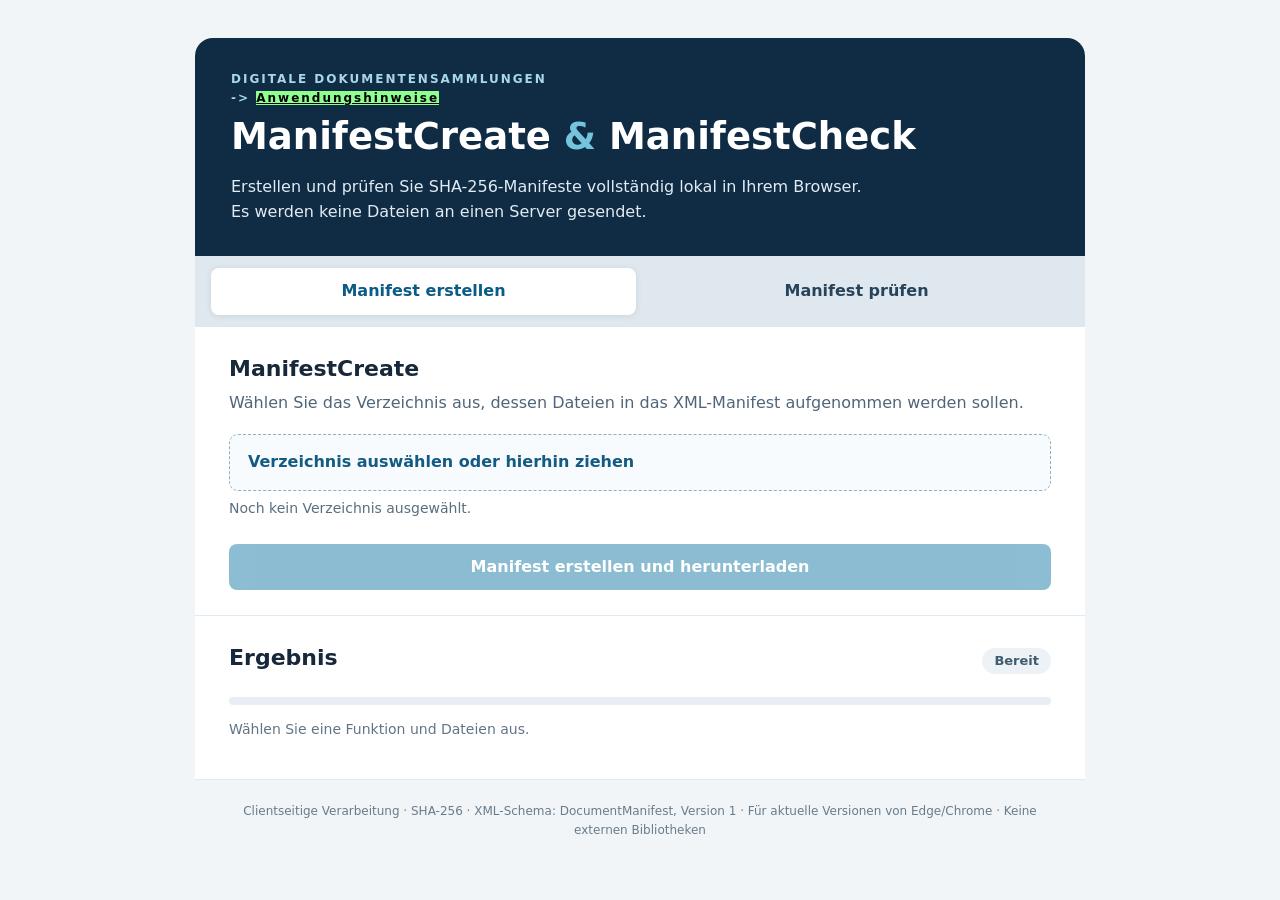
<file: ManifestWebApp/index.html>
<!doctype html>
<!--
ManifestCreate / ManifestCheck 
Copyright (c) 2026 Bernhard Simon Bock
SPDX-License-Identifier: MIT
-->
<html lang="de"><head><meta charset="utf-8"><meta name="viewport" content="width=device-width,initial-scale=1">
<title>ManifestCreate / ManifestCheck – lokal im Browser</title><link rel="stylesheet" href="style.css"></head>
<body><main class="shell">
<header>
<div class="eyebrow">DIGITALE DOKUMENTENSAMMLUNGEN<BR/> -> <a class="manual" href="https://github.com/bwk-germany/SHA256/tree/main/ManifestWebApp" target="_blank" rel="noopener noreferrer">Anwendungshinweise</a> </div>

<h1>ManifestCreate <span>&</span> ManifestCheck</h1>
 
  
<p>Erstellen und prüfen Sie SHA-256-Manifeste vollständig lokal in Ihrem Browser.<br/>Es werden keine Dateien an einen Server gesendet.</p></header>
<nav aria-label="Werkzeug"><button id="tab-create" class="tab active" aria-selected="true">Manifest erstellen</button><button id="tab-check" class="tab" aria-selected="false">Manifest prüfen</button></nav>
<section id="panel-create" class="panel">
<h2>ManifestCreate</h2><p>Wählen Sie das Verzeichnis aus, dessen Dateien in das XML-Manifest aufgenommen werden sollen.</p>
<label class="picker">Verzeichnis auswählen oder hierhin ziehen<input id="create-folder" type="file" webkitdirectory directory multiple></label>
<div class="selected" id="create-selected">Noch kein Verzeichnis ausgewählt.</div>
<button id="create-start" class="primary" disabled>Manifest erstellen und herunterladen</button>
</section>
<section id="panel-check" class="panel hidden">
<h2>ManifestCheck</h2><p>Wählen Sie die XML-Manifestdatei und das zu prüfende Verzeichnis. Beide werden ausschließlich lokal gelesen.</p>
<label class="picker">XML-Manifest auswählen oder hierhin ziehen<input id="check-manifest" type="file" accept=".xml,text/xml,application/xml"></label>
<div class="selected" id="check-manifest-selected">Noch keine Manifestdatei ausgewählt.</div>
<label class="picker">Datenverzeichnis auswählen oder hierhin ziehen<input id="check-folder" type="file" webkitdirectory directory multiple></label>
<div class="selected" id="check-folder-selected">Noch kein Datenverzeichnis ausgewählt.</div>
<button id="check-start" class="primary" disabled>Prüfung starten</button>
</section>
<section class="results" aria-live="polite"><div class="result-head"><h2>Ergebnis</h2><span id="status" class="status">Bereit</span></div>
<div class="progress"><div id="progress-bar"></div></div><p id="progress-label" class="muted">Wählen Sie eine Funktion und Dateien aus.</p>
<pre id="result-log" class="log" tabindex="0"></pre><div id="downloads" class="downloads"></div></section>
<footer>Clientseitige Verarbeitung · SHA-256 · XML-Schema: DocumentManifest, Version 1 · Für aktuelle Versionen von Edge/Chrome · Keine externen Bibliotheken</footer>
</main><script src="sha256.js"></script><script src="app.js"></script></body></html>
</file>
<file: ManifestWebApp/style.css>
/*
ManifestCreate / ManifestCheck
Copyright (c) 2026 Bernhard Simon Bock
SPDX-License-Identifier: MIT
*/
* {
    box-sizing:border-box;
}

body {
    margin:0;
    background:#f2f5f8;
    color:#17283a;
    font:16px/1.55 system-ui,-apple-system,"Segoe UI",sans-serif;
}

.shell {
    max-width:930px;
    margin:38px auto;
    padding:0 20px;
}

header {
    padding:32px 36px;
    background:#102b44;
    color:#fff;
    border-radius:18px 18px 0 0;
}

h1 {
    font-size:clamp(25px,4vw,37px);
    line-height:1.18;
    margin:8px 0 14px;
}

h1 span {
    color:#75c4de;
}

.eyebrow {
    font-size:12px;
    letter-spacing:2px;
    color:#a8d8e8;
    font-weight:700;
}
.manual {
    font-size:12px;
    letter-spacing:2px;
    color:#000000;
    background:#8fff8f;
    font-weight:700;
    text-align: right;
}


header p {
    max-width:750px;
    color:#e1ebf3;
    margin-bottom:0;
}

nav {
    display:flex;
    background:#dfe8ef;
    gap:8px;
    padding:12px 16px;
}

button {
    font:inherit;
    cursor:pointer;
    border:0;
    border-radius:8px;
    padding:11px 17px;
    font-weight:650;
}

.tab {
    flex:1;
    background:transparent;
    color:#28445b;
}

.tab.active {
    background:#fff;
    color:#0a5b85;
    box-shadow:0 1px 6px #0a243119;
}

.panel,.results {
    background:white;
    padding:25px 34px;
    border-bottom:1px solid #e2e9ef;
}

.panel h2,.results h2 {
    font-size:22px;
    margin:0 0 5px;
}

.panel p {
    color:#506579;
    margin-top:0;
}

.hidden {
    display:none;
}

.picker {
    display:block;
    position:relative;
    overflow:hidden;
    border:1px dashed #8eafc3;
    background:#f7fbfe;
    color:#145b83;
    padding:15px 18px;
    border-radius:9px;
    font-weight:650;
    cursor:pointer;
    margin-top:18px;
}

.picker:hover {
    background:#e9f5fb;
}

.picker input {
    position:absolute;
    opacity:0;
    inset:0;
    width:100%;
    height:100%;
    cursor:pointer;
}

.selected {
    font-size:14px;
    color:#596e7e;
    margin:7px 0 14px;
    overflow-wrap:anywhere;
}

.primary {
    background:#006d9d;
    color:white;
    width:100%;
    margin-top:10px;
}

.primary:hover:not(:disabled) {
    background:#00547a;
}

button:disabled {
    opacity:.45;
    cursor:not-allowed;
}

.result-head {
    display:flex;
    align-items:center;
    justify-content:space-between;
    gap:10px;
}

.status {
    background:#edf2f6;
    color:#415b6e;
    border-radius:99px;
    padding:3px 12px;
    font-size:13px;
    font-weight:700;
}

.status.good {
    background:#e5f5e8;
    color:#176a32;
}

.status.bad {
    background:#ffebe9;
    color:#a22b22;
}

.progress {
    height:8px;
    background:#e8eef3;
    border-radius:99px;
    overflow:hidden;
    margin:16px 0 8px;
}

#progress-bar {
    width:0;
    height:100%;
    background:#0084b7;
    transition:width .1s;
}

.muted {
    color:#617587;
    font-size:14px;
}

.log {
    font:13px/1.55 Consolas,Monaco,monospace;
    background:#f5f7fa;
    border:1px solid #e3eaf0;
    padding:14px;
    white-space:pre-wrap;
    overflow-wrap:anywhere;
    min-height:70px;
    max-height:360px;
    overflow:auto;
}

.log:empty {
    display:none;
}

.downloads {
    display:flex;
    gap:10px;
    flex-wrap:wrap;
}

.download {
    display:inline-block;
    background:#e8f5fc;
    border:1px solid #b7d9e9;
    color:#075e8b;
    text-decoration:none;
    border-radius:8px;
    padding:9px 15px;
    font-weight:650;
}

footer {
    font-size:12px;
    text-align:center;
    color:#687c8b;
    padding:22px;
}

@media(max-width:600px) {
    .shell {
        margin:0;
        padding:0;
    }

    header {
        border-radius:0;
        padding:24px;
    }

    .panel,.results {
        padding:22px;
    }

    nav {
        padding:9px;
    }

    .tab {
        font-size:14px;
        padding:10px 5px;
    }

}

.picker.dragover {
    background:#d9f0fc;
    border-color:#006d9d;
    outline:2px solid #006d9d;
}
</file>
